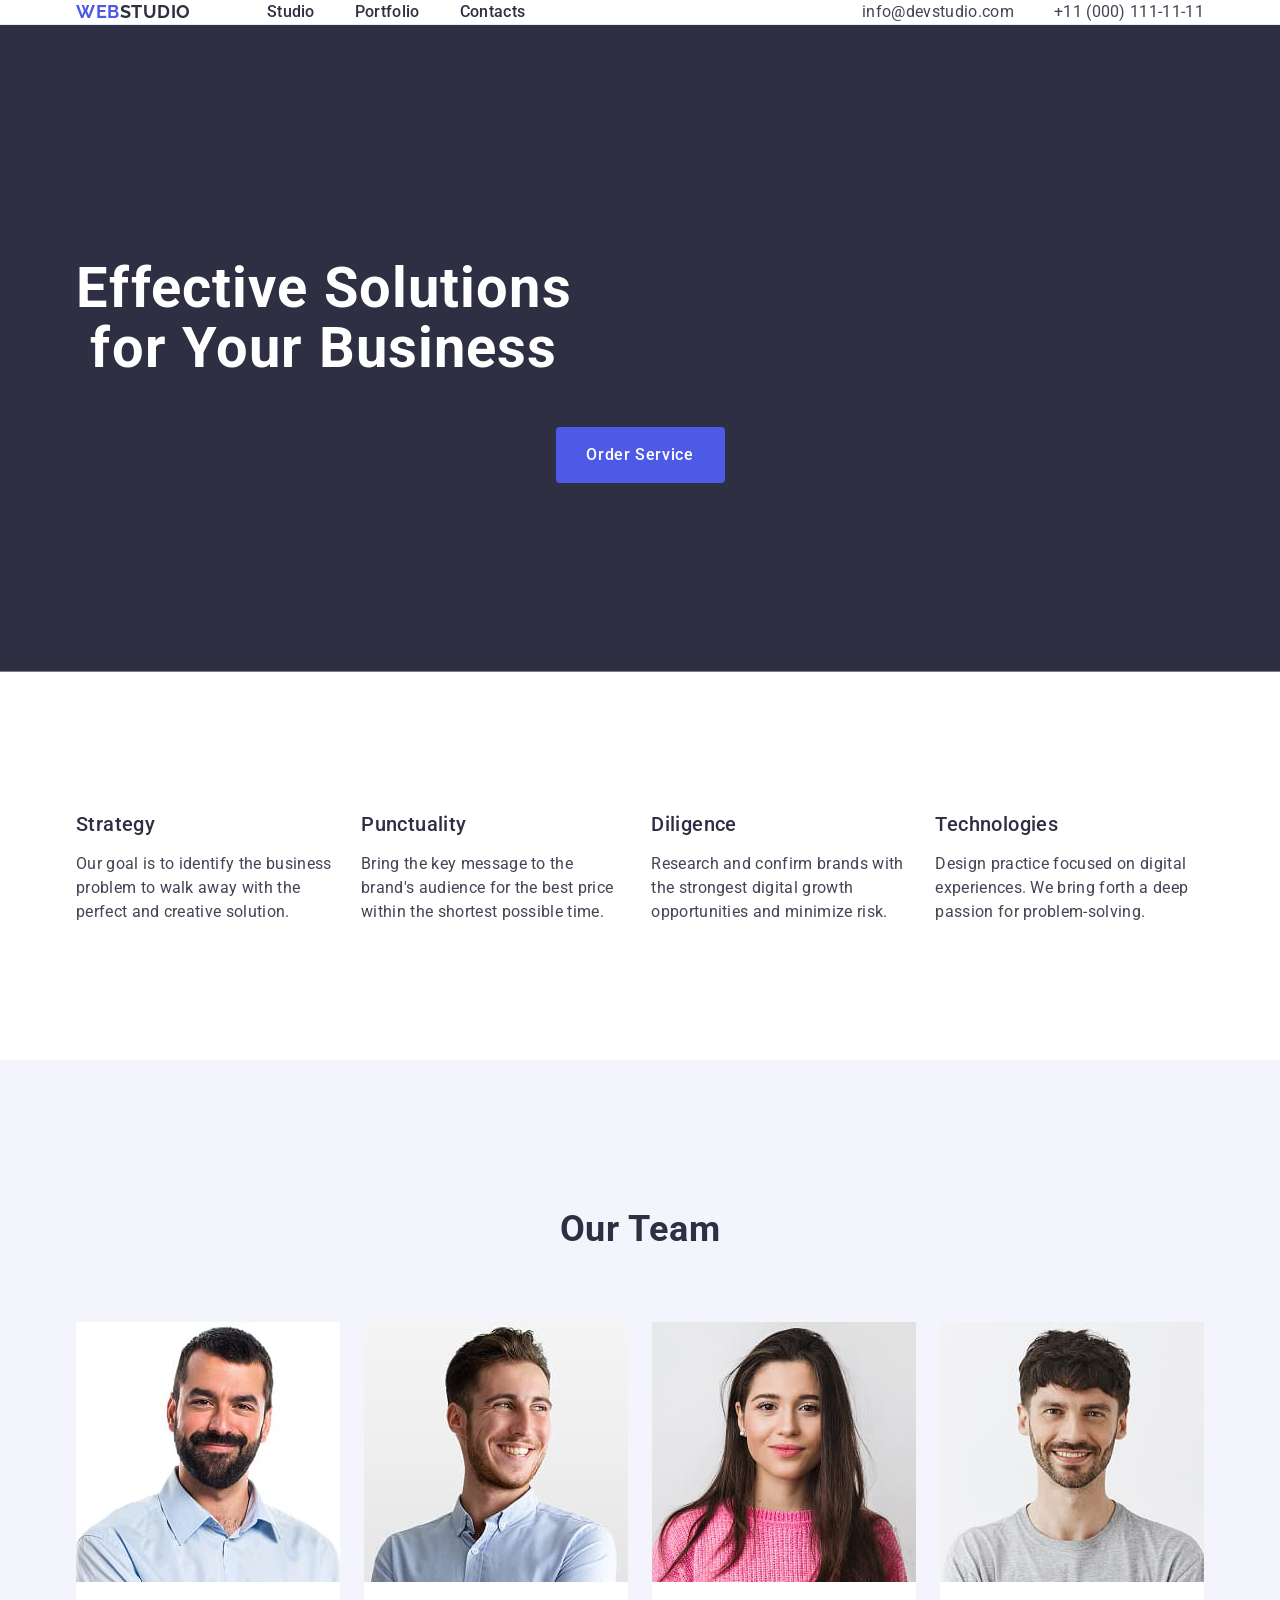
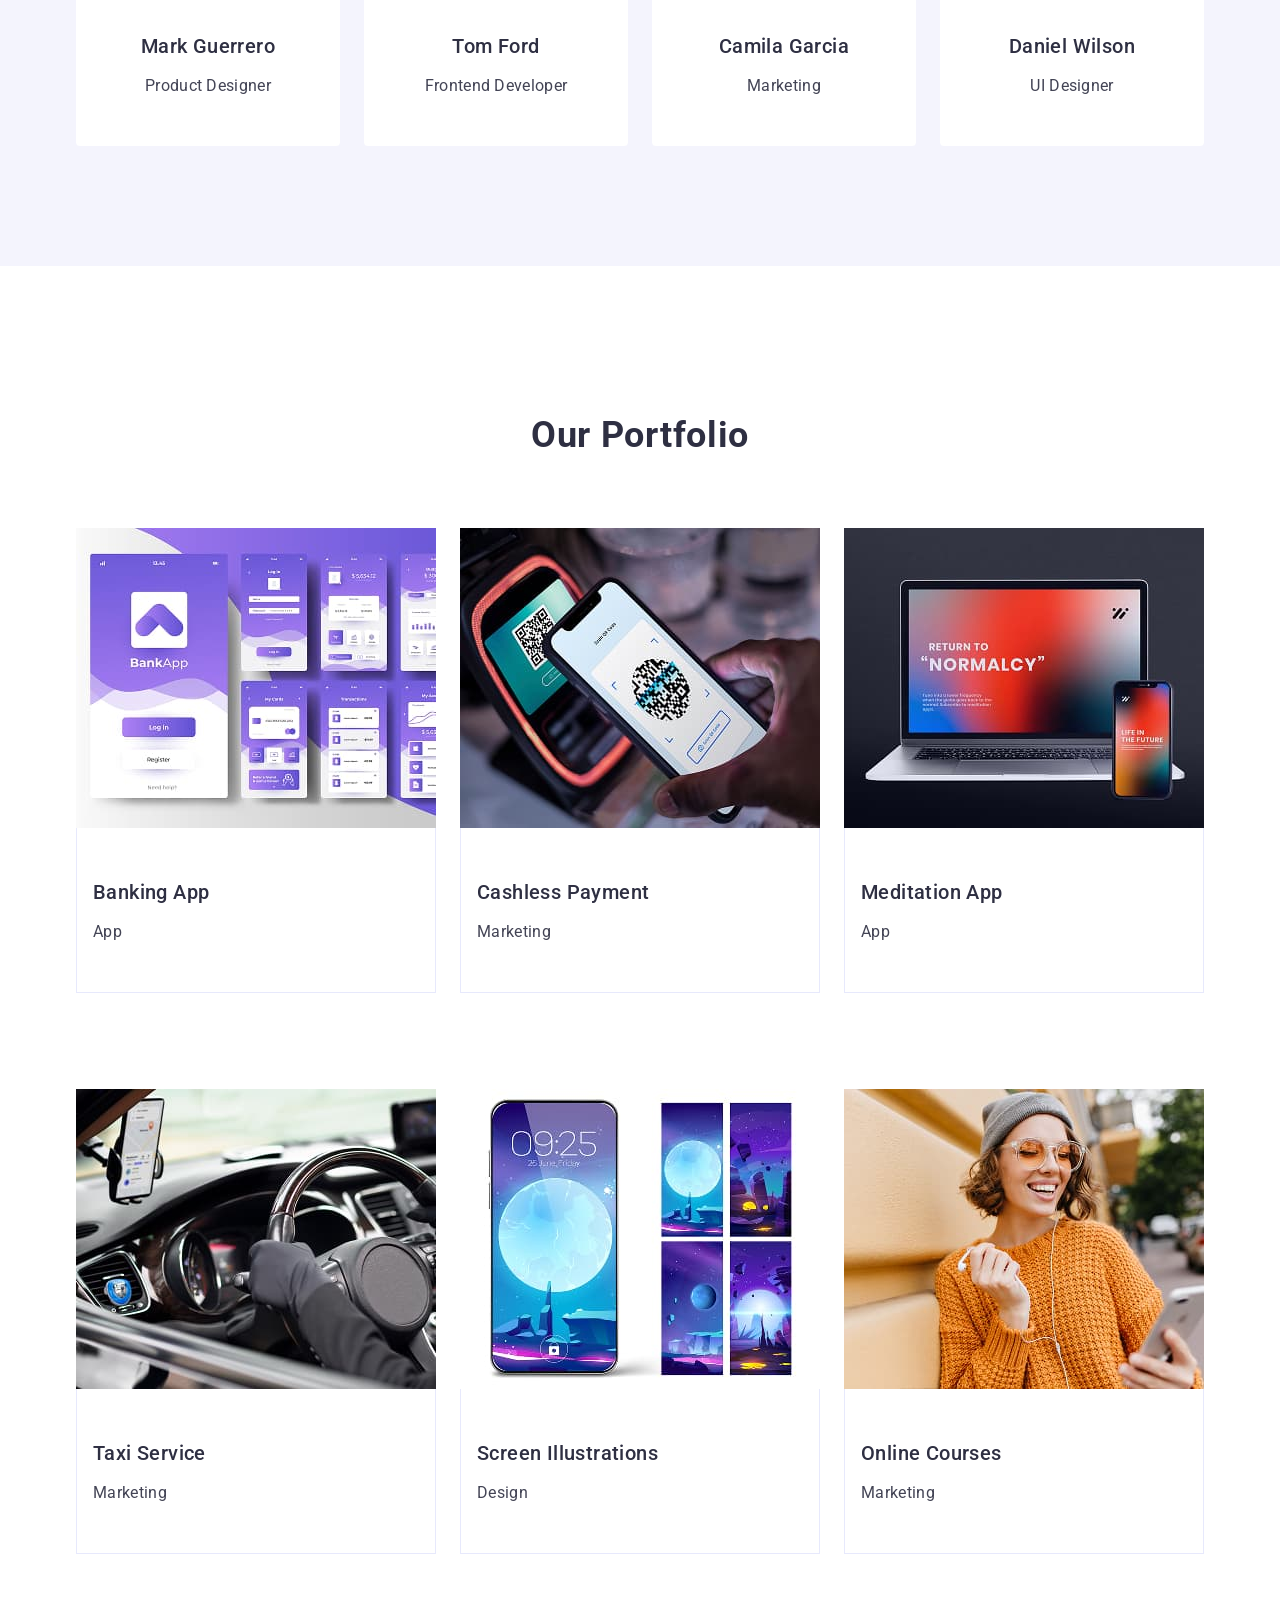
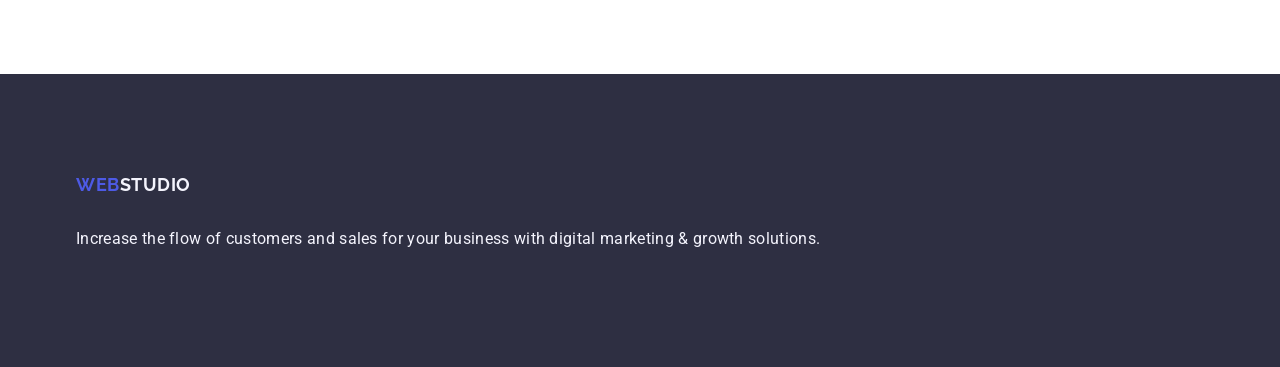
<file: index.html>
<!DOCTYPE html>
<html lang="en">
  <head>
    <meta charset="UTF-8" />
    <meta name="viewport" content="width=device-width, initial-scale=1.0" />
    <link
      rel="stylesheet"
      href="https://cdnjs.cloudflare.com/ajax/libs/modern-normalize/3.0.1/modern-normalize.min.css"
      integrity="sha512-q6WgHqiHlKyOqslT/lgBgodhd03Wp4BEqKeW6nNtlOY4quzyG3VoQKFrieaCeSnuVseNKRGpGeDU3qPmabCANg=="
      crossorigin="anonymous"
      referrerpolicy="no-referrer"
    />
    <link rel="preconnect" href="https://fonts.googleapis.com" />
    <link rel="preconnect" href="https://fonts.gstatic.com" crossorigin />

    <link
      href="https://fonts.googleapis.com/css2?family=Raleway:ital,wght@0,700&family=Roboto:ital,wght@0,400,500,700&display=swap"
      rel="stylesheet"
    />
    <link rel="stylesheet" href="./css/styles.css" />
    <title>Document</title>
  </head>
  <body>
    <header class="header">
      <div class="container container-flex">
        <nav class="container-flex nav-container">
          <a href="./index.html" class="logo">Web<span>Studio</span></a>
          <ul class="nav-list container-flex">
            <li class="nav-item">
              <a href="./index.html" class="nav-link">Studio</a>
            </li>
            <li class="nav-item"><a href="" class="nav-link">Portfolio</a></li>
            <li class="nav-item"><a href="" class="nav-link">Contacts</a></li>
          </ul>
        </nav>

        <address class="address-nav">
          <ul class="address-list container-flex">
            <li class="address-item">
              <a href="mailto:info@devstudio.com" class="contact-link"
                >info@devstudio.com</a
              >
            </li>
            <li class="address-item">
              <a href="tel:+110001111111" class="contact-link"
                >+11 (000) 111-11-11</a
              >
            </li>
          </ul>
        </address>
      </div>
    </header>

    <main>
      <!--Hero-->
      <section class="hero-section">
        <div class="container">
          <h1 class="hero-title">
            Effective Solutions<br />
            for Your Business
          </h1>
          <button type="button" class="hero-btn">Order Service</button>
        </div>
      </section>
      <!--Features 2 section-->

      <section class="section">
        <div class="container">
          <h2 class="visually-hidden">Features</h2>
          <ul class="container-flex feature-list">
            <li class="feature-item">
              <h3 class="subtitle">Strategy</h3>
              <p class="text-features">
                Our goal is to identify the business problem to walk away with
                the perfect and creative solution.
              </p>
            </li>
            <li class="feature-item">
              <h3 class="subtitle">Punctuality</h3>
              <p class="text-features">
                Bring the key message to the brand's audience for the best price
                within the shortest possible time.
              </p>
            </li>
            <li class="feature-item">
              <h3 class="subtitle">Diligence</h3>
              <p class="text-features">
                Research and confirm brands with the strongest digital growth
                opportunities and minimize risk.
              </p>
            </li>
            <li class="feature-item">
              <h3 class="subtitle">Technologies</h3>
              <p class="text-features">
                Design practice focused on digital experiences. We bring forth a
                deep passion for problem-solving.
              </p>
            </li>
          </ul>
        </div>
      </section>
      <!--Team 3 section-->
      <section class="section team-section">
        <div class="container">
          <h2 class="title">Our Team</h2>
          <ul class="team-list container-flex">
            <li class="team-item">
              <img src="./images/mark.jpg" alt="Mark Guerrero" width="264" />
              <div class="text-block">
                <h3 class="subtitle">Mark Guerrero</h3>
                <p class="text-team">Product Designer</p>
              </div>
            </li>
            <li class="team-item">
              <img src="./images/tom.jpg" alt="Tom Ford" width="264" />
              <div class="text-block">
                <h3 class="subtitle">Tom Ford</h3>
                <p class="text-team">Frontend Developer</p>
              </div>
            </li>
            <li class="team-item">
              <img src="./images/camila.jpg" alt="Camila Garcia" width="264" />
              <div class="text-block">
                <h3 class="subtitle">Camila Garcia</h3>
                <p class="text-team">Marketing</p>
              </div>
            </li>
            <li class="team-item">
              <img src="./images/daniel.jpg" alt="Daniel Wilson" width="264" />
              <div class="text-block">
                <h3 class="subtitle">Daniel Wilson</h3>
                <p class="text-team">UI Designer</p>
              </div>
            </li>
          </ul>
        </div>
      </section>
      <!--Portfolio 4 section-->
      <section class="section portfolio-section">
        <div class="container">
          <h2 class="title">Our Portfolio</h2>
          <ul class="portfolio-list">
            <li class="portfolio-item">
              <img src="./images/bank_app.jpg" alt="bank app" width="360" />
              <div class="text-block">
                <h3 class="subtitle">Banking App</h3>
                <p class="text-portfolio">App</p>
              </div>
            </li>
            <li class="portfolio-item">
              <img
                src="./images/payment.jpg"
                alt="cashless payment"
                width="360"
              />
              <div class="text-block">
                <h3 class="subtitle">Cashless Payment</h3>
                <p class="text-portfolio">Marketing</p>
              </div>
            </li>
            <li class="portfolio-item">
              <img
                src="./images/meditation_app.jpg"
                alt="relax and meditation"
                width="360"
              />
              <div class="text-block">
                <h3 class="subtitle">Meditation App</h3>
                <p class="text-portfolio">App</p>
              </div>
            </li>

            <li class="portfolio-item">
              <img src="./images/taxi_app.jpg" alt="taxi app" width="360" />
              <div class="text-block">
                <h3 class="subtitle">Taxi Service</h3>
                <p class="text-portfolio">Marketing</p>
              </div>
            </li>
            <li class="portfolio-item">
              <img
                src="./images/desing.jpg"
                alt="abstraction desing"
                width="360"
              />
              <div class="text-block">
                <h3 class="subtitle">Screen Illustrations</h3>
                <p class="text-portfolio">Design</p>
              </div>
            </li>
            <li class="portfolio-item">
              <img
                src="./images/courses.jpg"
                alt="online courses"
                width="360"
              />
              <div class="text-block">
                <h3 class="subtitle">Online Courses</h3>
                <p class="text-portfolio">Marketing</p>
              </div>
            </li>
          </ul>
        </div>
      </section>
    </main>
    <footer class="footer-section">
      <div class="container">
        <a href="./index.html" class="logo"
          >Web<span class="span-footer">Studio</span></a
        >
        <p class="text-footer">
          Increase the flow of customers and sales for your business with
          digital marketing & growth solutions.
        </p>
      </div>
    </footer>
  </body>
</html>
</file>
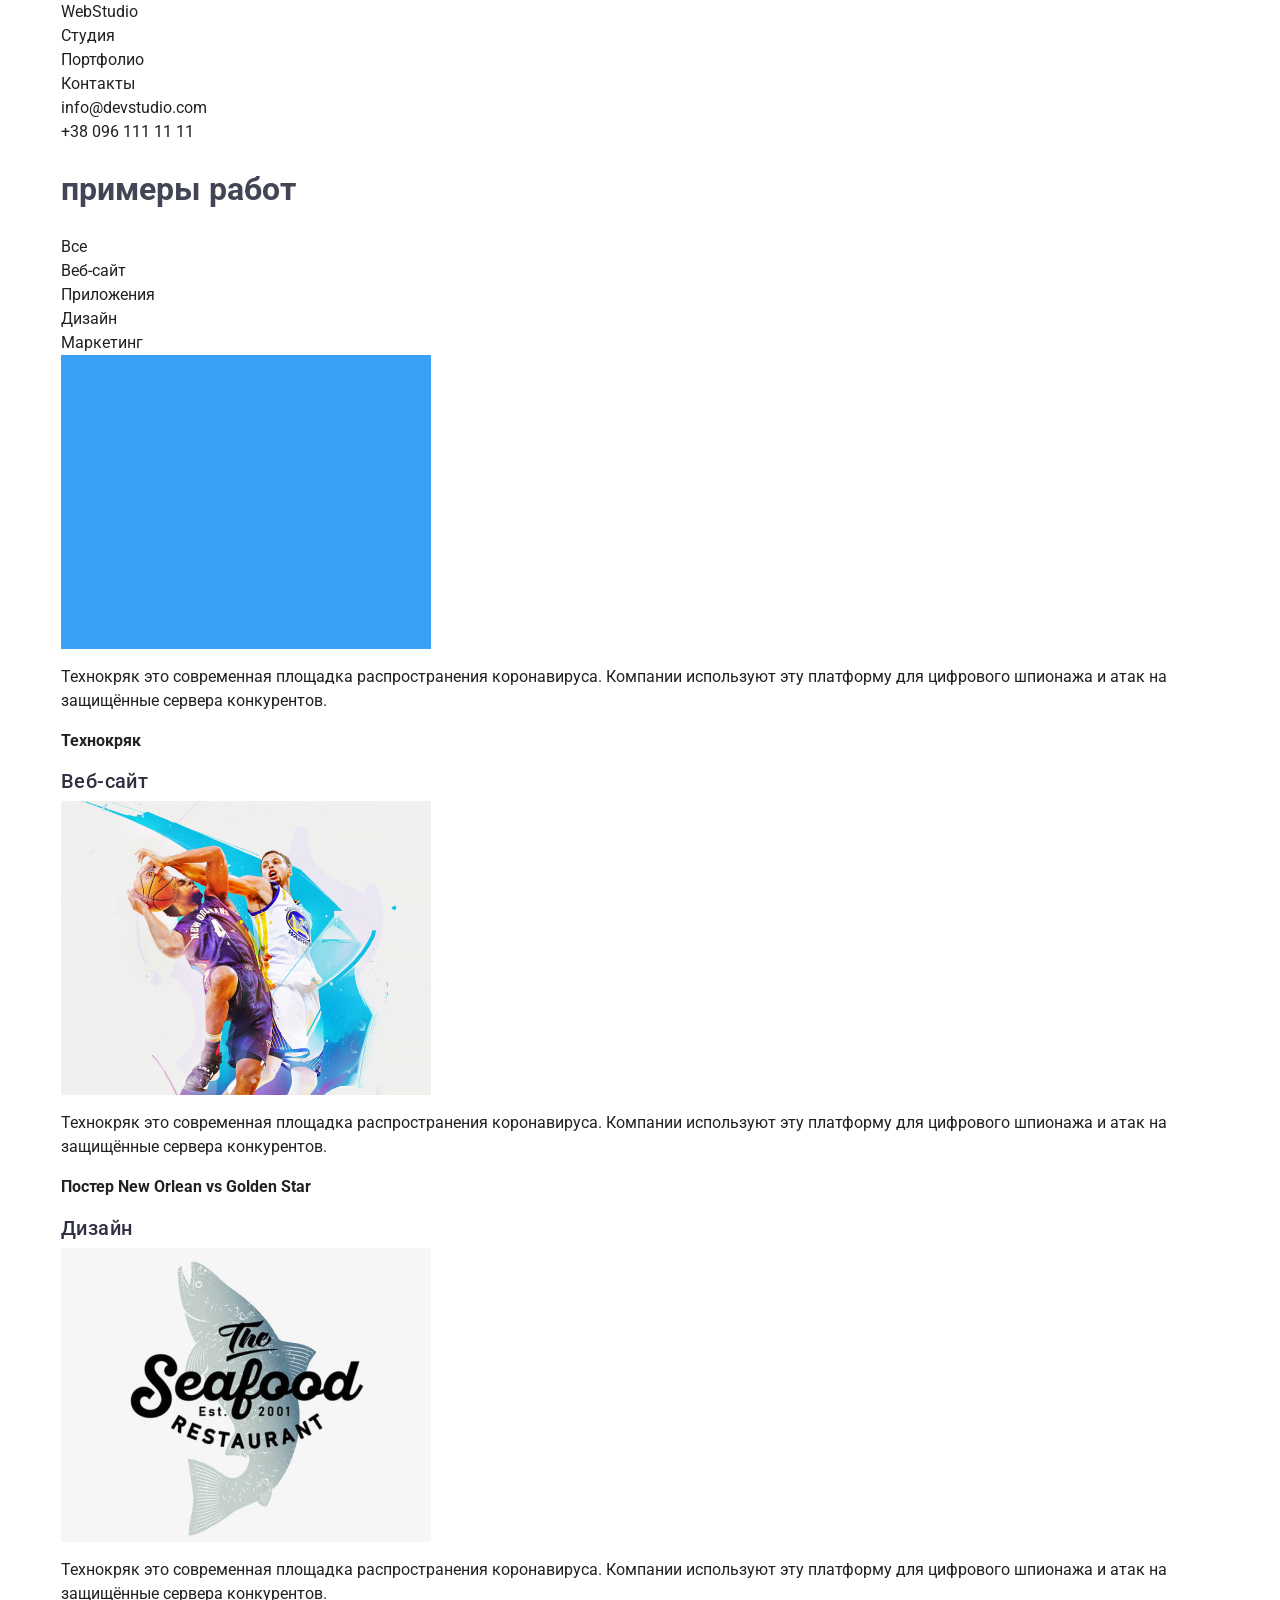
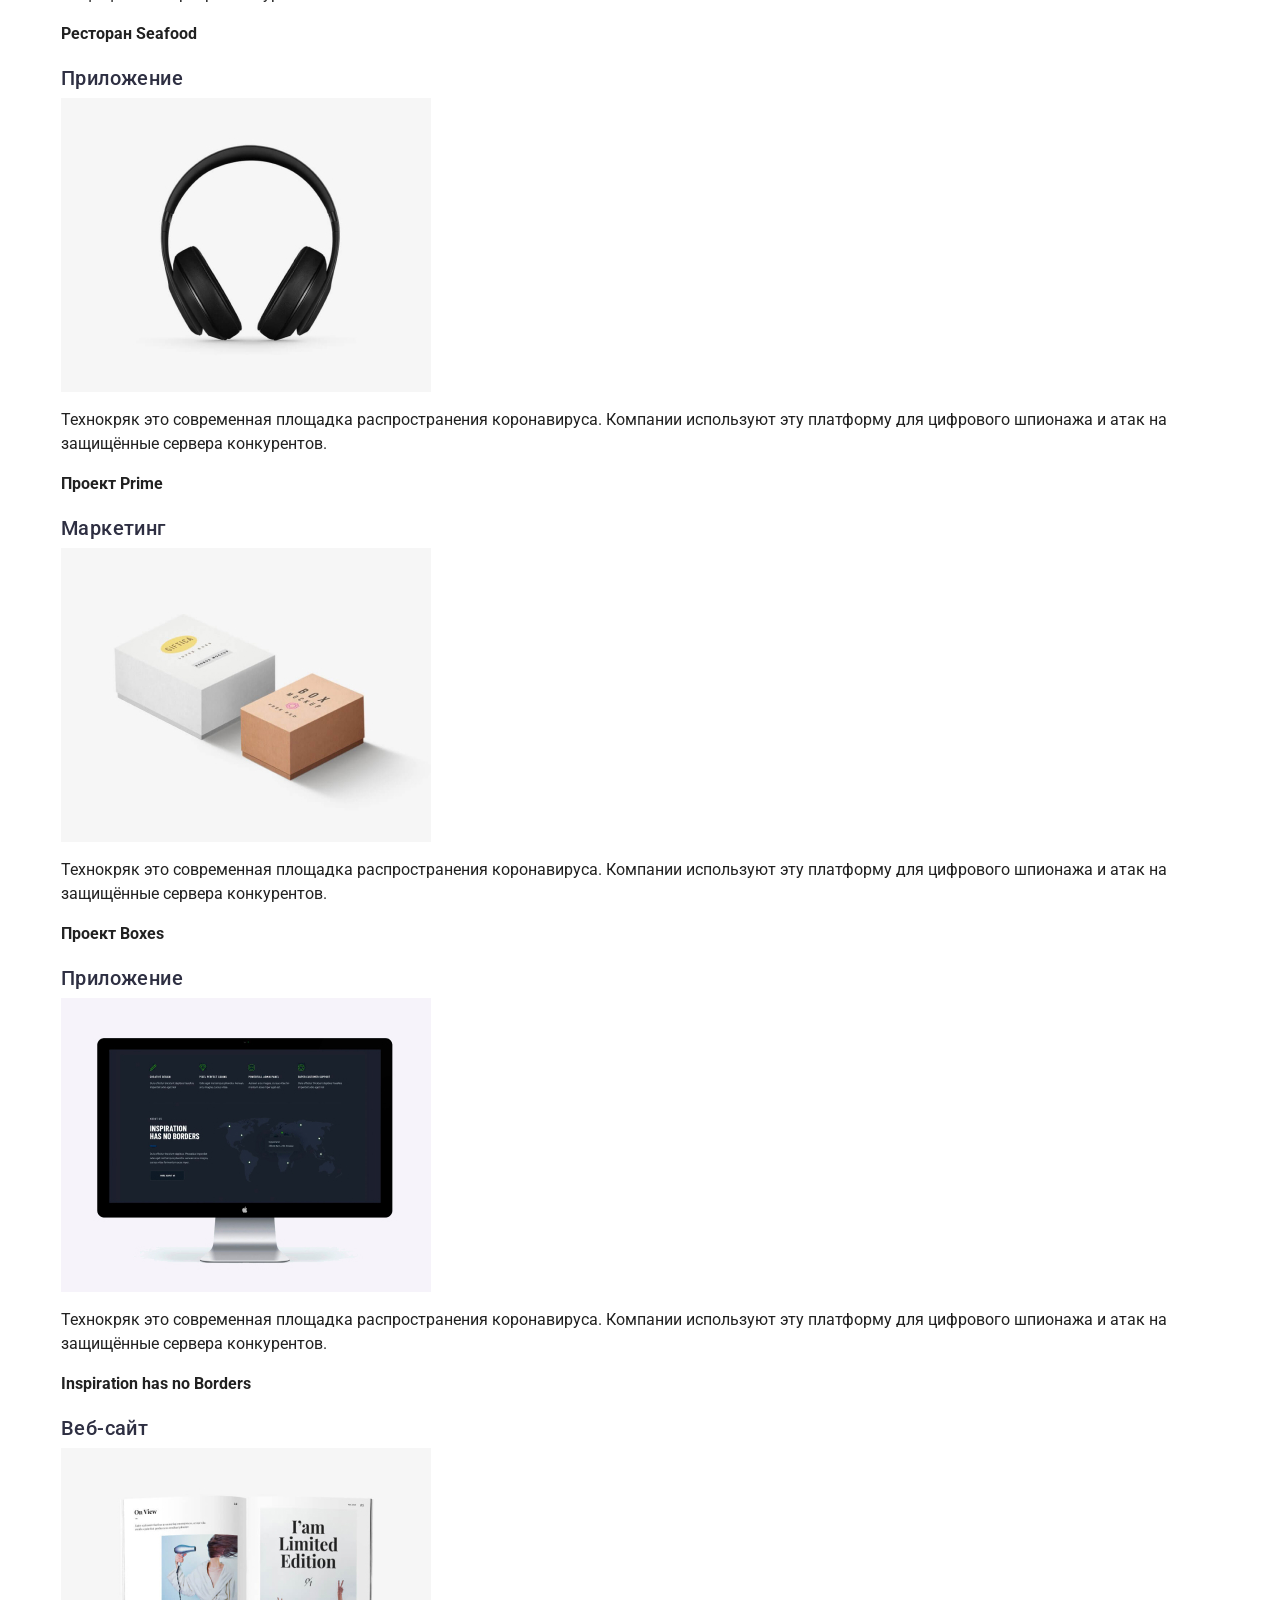
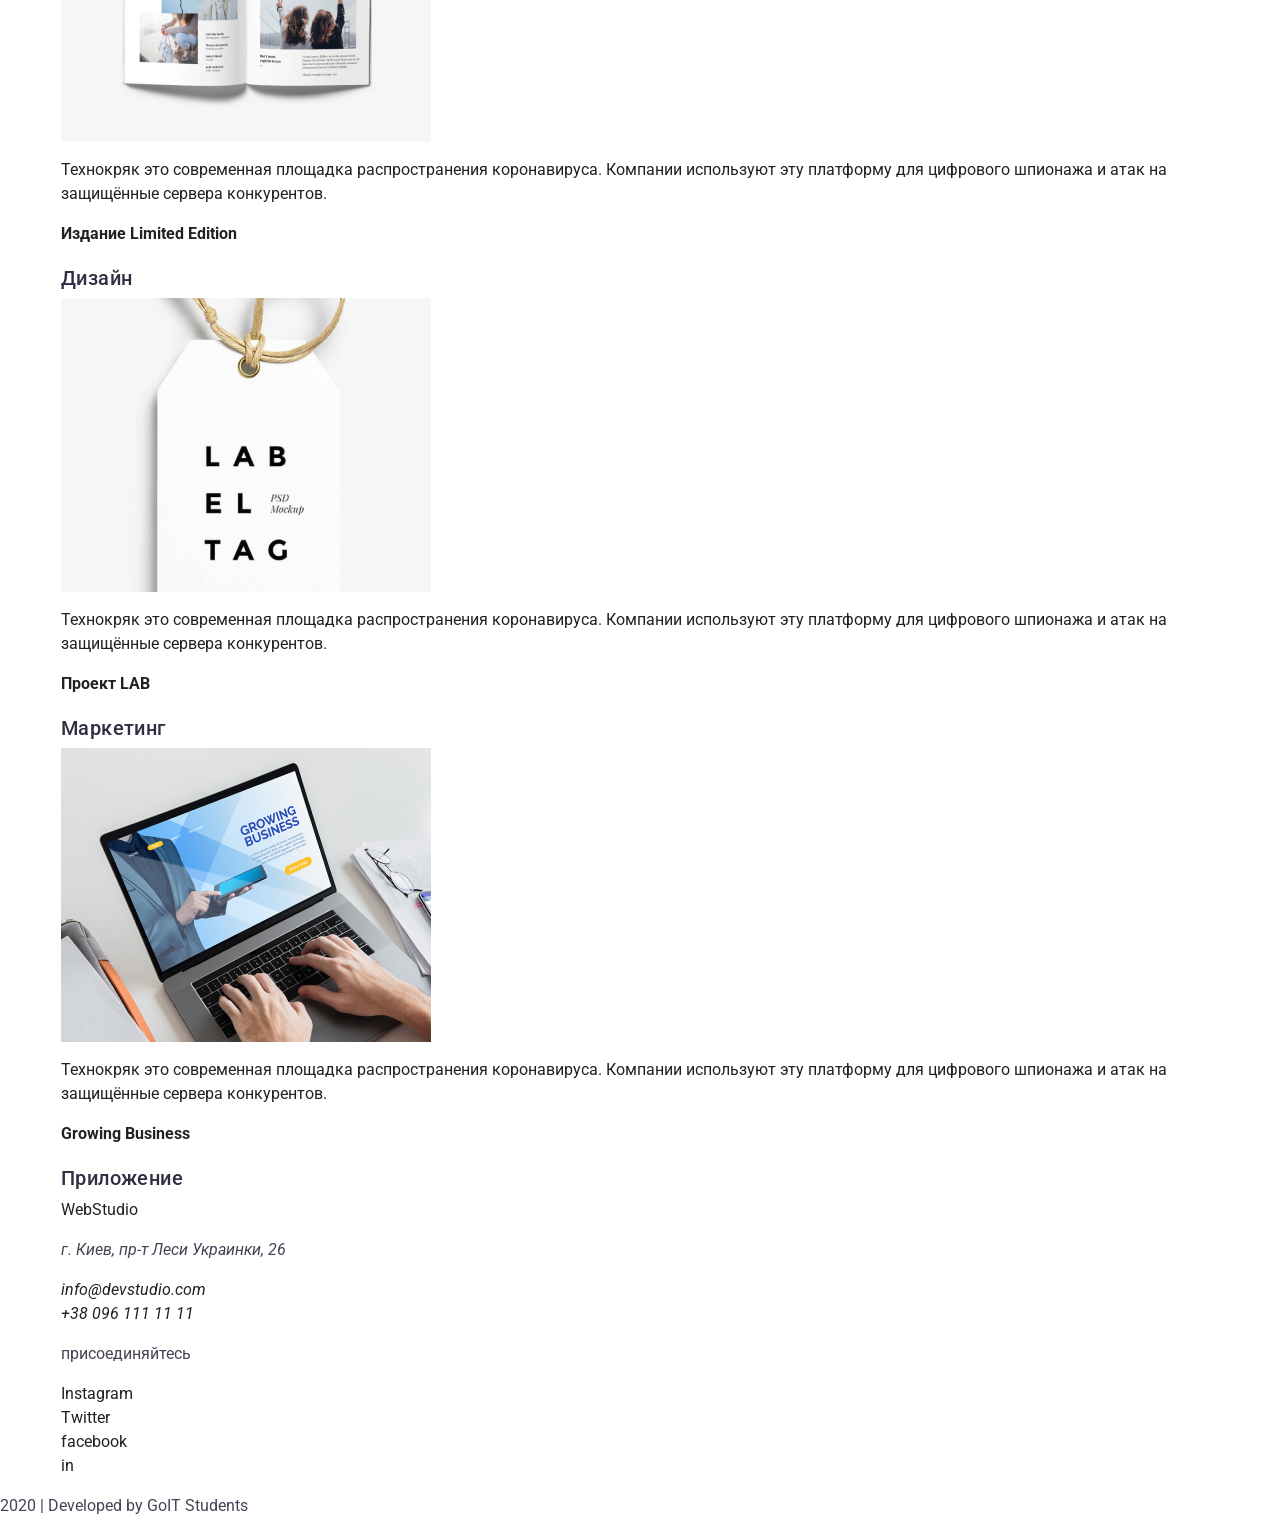
<file: portfolio.html>
<!DOCTYPE html>
<html lang="en">
<head>
<meta charset="UTF-8">
<title>Portfolio</title>

<link href="https://fonts.googleapis.com/css2?family=Raleway:wght@700&family=Roboto:wght@400;700&display=swap" rel="stylesheet">

<link rel="stylesheet" type="text/css" href="./css/normalize.css">

<link rel="stylesheet" type="text/css" href="./css/styles.css">

</head>
<body>
 <header>
      <div class="container">
         <nav class="main-nav">
              <a href="#" class="logo-navigac"><span>Web</span>Studio</a>
              <ul class="site-nav">
              <li class="item"><a href="./index.html" class="navigac perehod">Студия</a></li>
              <li class="item"><a href="#" class="navigac current">Портфолио</a></li>
              <li class="item"><a href="#" class="navigac">Контакты</a></li>
              </ul>
         
                   <ul class="adres-nav">
                   <li class="adres-item"><a href ="mailto:info@devstudio.com" class="contact">info@devstudio.com</a></li>
                   <li class="adres-item"><a href="tel:+380961111111" class="contact">+38 096 111 11 11</a></li>
                </ul>
          </nav>
      </div>  
 </header> 
 <main>
    <div class="container">
      <section>
        <h1 class="title-galeri">примеры работ</h1>
        <ul class="vse-knopki">
            <li class="list-vse"><a href="#" class="button">Все</a></li>
            <li class="list-vse"><a href="#" class="button">Веб-сайт</a></li>
            <li class="list-vse"><a href="#" class="button">Приложения</a></li>
             <li class="list-vse"><a href="#" class="button">Дизайн</a></li>
             <li class="list-vse"><a href="#" class="button">Маркетинг</a></li>
        </ul>
   </section>
 

   <section>  
           <ul class="galeri">
              <li class="galeri-list">
              <a href="#">
                <img src="images/text.jpg" alt="text"/>
                <p class="text-box">Технокряк это современная площадка 
                  распространения коронавируса. Компании 
                  используют эту платформу для цифрового 
                  шпионажа и атак на защищённые сервера конкурентов.</p>
                  <div class="cart-content">
                   <p class="title-box"><strong>Технокряк</strong></p>
                   <h2 class="subtitle text-stile">Веб-сайт</h2>
                  </div>
              </a>
              </li>
         
        <li class="galeri-list">
         <a href="#">
           <img src="images/poster.jpg" alt="poster"/>
           <p class="text-box">Технокряк это современная площадка 
            распространения коронавируса. Компании 
            используют эту платформу для цифрового 
            шпионажа и атак на защищённые сервера конкурентов.</p>
           <div class="cart-content">
            <p class="title-box"><strong>Постер New Orlean vs Golden Star</strong></p>
            <h2 class="subtitle text-stile">Дизайн</h2>
           </div>
            
         </a>
       </li>

        <li class="galeri-list">
          <a href="#">
           <img src="images/restoran.jpg" alt="rest"/>
           <p class="text-box">Технокряк это современная площадка 
            распространения коронавируса. Компании 
            используют эту платформу для цифрового 
            шпионажа и атак на защищённые сервера конкурентов.</p>
          <div class="cart-content">
            <p class="title-box"><strong>Ресторан Seafood</strong></p>
          <h3 class="subtitle text-stile">Приложение</h3>
          </div> 
          </a>
       </li>
        
       <li class="galeri-list">
        <a  href="#">
          <img src="images/garnitura.jpg" alt="garnitura"/>
          <p class="text-box">Технокряк это современная площадка 
            распространения коронавируса. Компании 
            используют эту платформу для цифрового 
            шпионажа и атак на защищённые сервера конкурентов.</p>
             <div class="cart-content">
               <p class="title-box"><strong>Проект Prime</strong></p>
             <h3 class="subtitle text-stile">Маркетинг</h3>
             </div>
        </a>
        
       </li>
         <li class="galeri-list">
           <a href="#">
             <img src="images/korob.jpg" alt="boxes"/>
           <p class="text-box">Технокряк это современная площадка 
             распространения коронавируса. Компании 
             используют эту платформу для цифрового 
             шпионажа и атак на защищённые сервера конкурентов.</p>
           <div class="cart-content">
            <p class="title-box"><strong>Проект Boxes</strong></p>
            <p class="subtitle text-stile">Приложение</p>
           </div>
           </a>
         </li>
         <li class="galeri-list">
           <a href="">
             <img src="images/dizain.jpg" alt="monitor"/>
           <p class="text-box">Технокряк это современная площадка 
             распространения коронавируса. Компании 
             используют эту платформу для цифрового 
             шпионажа и атак на защищённые сервера конкурентов.</p>
            <div class="cart-content">
              <p class="title-box"><strong>Inspiration has no Borders</strong></p>
            <p class="subtitle text-stile">Веб-сайт</p>
              </div>
              </a>
         </li>
      
         <li class="galeri-list">
            <a href="#">
             <img src="images/book.jpg" alt="book"/>
             <p class="text-box">Технокряк это современная площадка 
              распространения коронавируса. Компании 
              используют эту платформу для цифрового 
              шпионажа и атак на защищённые сервера конкурентов.</p>
             <div class="cart-content">
              <p class="title-box"><strong>Издание Limited Edition</strong></p>
              <p class="subtitle text-stile">Дизайн</p>
             </div>
            </a>
         </li>

         <li class="galeri-list">
             <a href="#">
               <img src="images/lab.jpg" alt="lab"/>
             <p class="text-box">Технокряк это современная площадка 
               распространения коронавируса. Компании 
               используют эту платформу для цифрового 
               шпионажа и атак на защищённые сервера конкурентов.</p>
             <div class="cart-content">
              <p class="title-box"><strong>Проект LAB</strong></p>
              <p class="subtitle text-stile">Маркетинг</p>
             </div>
             </a>
         </li>

         <li class="galeri-list">
             <a href="#">
               <img src="images/destop.jpg" alt="komp"/>
             <p class="text-box">Технокряк это современная площадка 
               распространения коронавируса. Компании 
               используют эту платформу для цифрового 
               шпионажа и атак на защищённые сервера конкурентов.</p>
             <div class="cart-content">
              <p class="title-box"><strong>Growing Business</strong></p>
              <p class="subtitle text-stile">Приложение</p>
             </div>
             </a>
         </li>
       </ul>
 </section> 
</div>    
</main>
   
      
    
    <footer>

      <div class="container">
  
        <div class="container-foter">
          <div>
              <a href="#" class="logo-footer"><span>Web</span>Studio</a>
          <address>
              <p class="podval">г. Киев, пр-т Леси Украинки, 26</p>
  
              <ul class="link-footer">
              <li><a href ="mailto:info@devstudio.com" class="adres-footer">info@devstudio.com</a>
              </li>    
              <li><a href="tel:+380961111111" class="adres-footer" >+38 096 111 11 11</a>
              </li>
              </ul>
          </address>
          </div>
              
          <div class="prisoedinenie">
              <p class="zaglawn">присоединяйтесь</p>
              <ul>
                 <li class="soc-seti"><a href="#" aria-label="instagram">Instagram</a></li>
                 <li class="soc-seti"><a href="#" aria-label="Twitter">Twitter</a></li>
                 <li class="soc-seti"><a href="#" aria-label="Twitter">facebook</a></li>
                 <li class="soc-seti"><a href="#" aria-label="linkedin">in</a></li>
               </ul>
      </div>    
      
  
      </div>
        </div>
            
              <p class="copirayt">2020 | Developed by GoIT Students</p>
       </footer>
</body>
</html>
</file>
<file: css/styles.css>
:root {
  --primary-brand_color: #4d5ae5;
  --press-active-color: #404bbf;
  --dark-bg-color: #2e2f42;
  --primary-background-color: #ffffff;
  --background-light-color: #f4f4fd;
  --main-text-color: #434455;
  --footer-text-color: #f4f4fd;
  --border-bottom-color: #e7e9fc;
}

body {
  font-family: 'Roboto', sans-serif;
  color: var(--main-text-color);
  background-color: var(--primary-background-color);
  font-size: 16px;
  line-height: 1.5;
  margin: 0;
}

html {
  box-sizing: border-box;
}

a {
  text-decoration: none;
}

li {
  list-style-type: none;
}

ul {
  padding-left: 0;
  margin: 0;
}

img {
  display: block;
  max-width: 100%;
  height: auto;
}

.container {
  margin: 0 auto;
  padding: 0 15px;
  max-width: 1158px;
}

.title {
  color: var(--dark-bg-color);
  font-size: 36px;
  font-weight: 700;
  line-height: 1.11;
  text-align: center;
  text-transform: capitalize;
  margin-bottom: 72px;
}

.section {
  padding-top: 120px;
  padding-bottom: 120px;
}

.container-flex {
  display: flex;
  align-items: center;
}

/* Header section*/
.header {
  border-bottom: 1px solid var(--border-bottom-color);
}

.nav-list {
  gap: 40px;
}

.address-list .address-item:not(:last-child) {
  margin-right: 40px;
}

.logo {
  color: var(--primary-brand_color);
  font-family: 'Raleway', sans-serif;
  font-weight: 700;
  font-size: 18px;
  line-height: 1.17;
  text-transform: uppercase;
  letter-spacing: 0.03em;
  margin-right: 76px;
}

.logo > span {
  color: var(--dark-bg-color);
}

.contact-link {
  color: inherit;
}

.nav-link {
  font-weight: 500;
  letter-spacing: 0.02em;
  color: var(--dark-bg-color);
  padding: 24px 0;
}

nav .nav-link:hover,
nav .nav-link:focus,
.contact-link:hover,
.contact-link:focus {
  color: var(--press-active-color);
}

.address-nav {
  font-style: normal;
  letter-spacing: 0.02em;
  margin-left: auto;
}

/* Hero section */
.hero-section {
  color: white;
  background-color: var(--dark-bg-color);
  padding-top: 188px;
  padding-bottom: 188px;
  text-align: center;
  border-bottom: 1px solid grey;
}

.hero-title {
  font-size: 56px;
  font-weight: 700;
  line-height: 1.07;
  letter-spacing: 0.02em;
  text-align: center;
  margin-bottom: 48px;
  max-width: 496px;
}

.hero-btn {
  display: block;
  background-color: var(--primary-brand_color);
  color: white;
  font-weight: 500;
  line-height: 1.5;
  letter-spacing: 0.04em;
  cursor: pointer;

  margin-left: auto;
  margin-right: auto;
  min-width: 169px;
  height: 56px;
  border: none;
  border-radius: 4px;
}

.hero-btn:hover,
.hero-btn:focus {
  background-color: var(--press-active-color);
}

/* Features sections */
.feature-list li:not(:last-child) {
  margin-right: 24px;
}

.feature-item {
  flex-basis: calc((100% -3 * 24px) / 4);
}

.visually-hidden {
  position: absolute;
  width: 1px;
  height: 1px;
  margin: -1px;
  border: 0;
  padding: 0;
  white-space: nowrap;
  clip-path: inset(100%);
  clip: rect(0, 0, 0, 0);
  overflow: hidden;
}

.subtitle {
  color: var(--dark-bg-color);
  font-size: 20px;
  font-weight: 500;
  line-height: 1.2;
  letter-spacing: 0.02em;
  margin-bottom: 8px;
}
.text-features {
  letter-spacing: 0.02em;
}

/* Team section */
.team-section {
  background-color: var(--background-light-color);
  text-align: center;
}

.team-list {
  width: 100%;
  gap: 24px;
}

.text-block {
  padding: 32px 0;
}

.team-section .title {
  letter-spacing: 0.02em;
  margin-bottom: 72px;
}

.team-section .team-list {
  letter-spacing: 0.02em;
}

.team-item {
  background-color: var(--primary-background-color);
  border-radius: 0px 0px 4px 4px;
  width: calc((100%-3 * 24px) / 4);
}

.team-section .subtitle {
  text-transform: capitalize;
}

/* Portfoilio section */
.portfolio-section .portfolio-list {
  letter-spacing: 0.02em;
  display: flex;
  flex-wrap: wrap;
  row-gap: 48px;
}

.portfolio-item {
  width: calc((100% - 48px) / 3);
  border: 1px solid solid #e7e9fc;
  border-top: none;
  margin-bottom: 48px;
}

.portfolio-item:not(:nth-child(3n)) {
  margin-right: 24px;
}

.portfolio-item:nth-last-child(-n + 3) {
  margin-bottom: 0;
}

.portfolio-section .title {
  letter-spacing: 0.02em;
}
.portfolio-item .text-block {
  padding: 32px 16px;
  border: 1px solid var(--border-bottom-color);
  border-top: none;
}
/*footer*/
.footer-section {
  background-color: var(--dark-bg-color);
  padding-top: 100px;
  padding-bottom: 100px;
}

.footer-section .logo {
  display: inline-block;
  margin-bottom: 16px;
}

.logo .span-footer {
  color: var(--footer-text-color);
}

.text-footer {
  color: var(--footer-text-color);
  letter-spacing: 0.02em;
}
</file>
